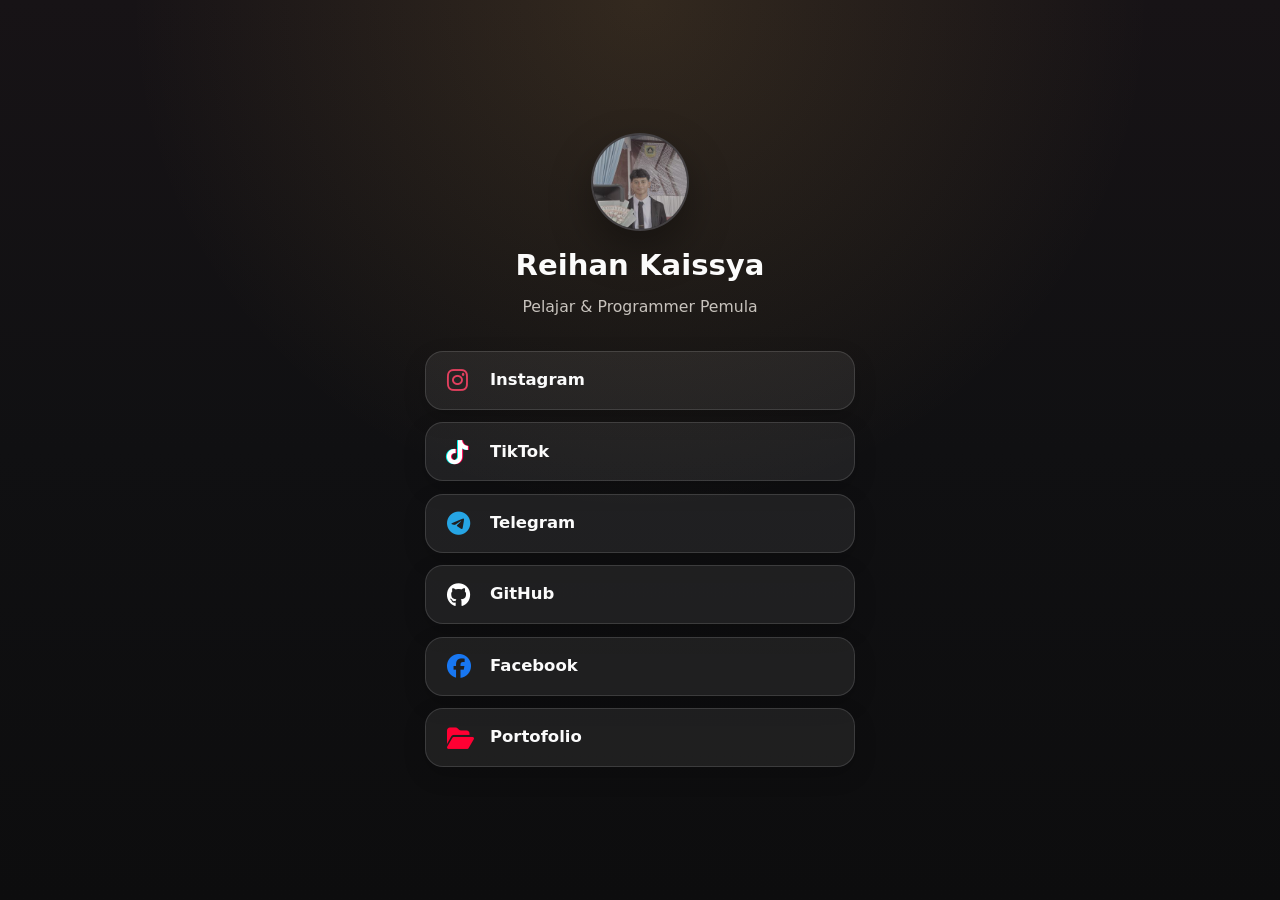
<file: index.html>
<!DOCTYPE html>
<html lang="id">
<head>
  <meta charset="UTF-8">
  <meta name="viewport" content="width=device-width, initial-scale=1.0, viewport-fit=cover">
  <meta name="description" content="Link resmi Reihan Kaissya untuk Instagram, TikTok, Telegram, GitHub, dan kanal lainnya.">
  <meta name="referrer" content="strict-origin-when-cross-origin">
  <meta
    http-equiv="Content-Security-Policy"
    content="default-src 'self'; base-uri 'self'; object-src 'none'; img-src 'self' data:; style-src 'self' https://cdnjs.cloudflare.com; font-src https://cdnjs.cloudflare.com; script-src 'self'; upgrade-insecure-requests"
  >
<title>Reihan Kaissya | Link-in-Bio</title>
  <link rel="stylesheet" href="https://cdnjs.cloudflare.com/ajax/libs/font-awesome/6.5.1/css/all.min.css">
  <link rel="stylesheet" href="style.css">
  <meta property="og:title" content="Reihan Kaissya | Link-in-Bio">
  <meta property="og:description" content="Pelajar & Programmer Pemula">
  <meta property="og:image" content="https://reyyksy.github.io/reyy-landingpage/images/foto-profil-256.jpg">
</head>
<body>
  <main class="container">
    <section class="profile" aria-labelledby="profile-name">
      <img
        class="avatar"
        src="images/foto-profil-256.jpg"
        alt="Foto profil Reihan Kaissya"
        width="96"
        height="96"
        loading="eager"
        decoding="async"
      >
      <h1 class="name" id="profile-name">Reihan Kaissya</h1>
      <p class="bio">Pelajar & Programmer Pemula</p>
    </section>

    <nav class="links-container" aria-label="Tautan utama">
      <a class="link-btn" href="https://instagram.com/reihan_ksy" target="_blank" rel="noopener noreferrer" data-platform="ig" aria-label="Buka Instagram Reihan Kaissya">
        <span class="link-icon" aria-hidden="true">
          <i class="fa-brands fa-instagram"></i>
        </span>
        <span class="link-text">Instagram</span>
      </a>

      <a class="link-btn" href="https://tiktok.com/@reihankaissya" target="_blank" rel="noopener noreferrer" data-platform="tt" aria-label="Buka TikTok Reihan Kaissya">
        <span class="link-icon" aria-hidden="true">
          <i class="fa-brands fa-tiktok"></i>
        </span>
        <span class="link-text">TikTok</span>
      </a>

      <a class="link-btn" href="https://t.me/reihanksy" target="_blank" rel="noopener noreferrer" data-platform="tg" aria-label="Buka Telegram Reihan Kaissya">
        <span class="link-icon" aria-hidden="true">
          <i class="fa-brands fa-telegram"></i>
        </span>
        <span class="link-text">Telegram</span>
      </a>

      <a class="link-btn" href="https://github.com/reyyksy" target="_blank" rel="noopener noreferrer" data-platform="gh" aria-label="Buka GitHub Reihan Kaissya">
        <span class="link-icon" aria-hidden="true">
          <i class="fa-brands fa-github"></i>
        </span>
        <span class="link-text">GitHub</span>
      </a>

      <a class="link-btn" href="https://www.facebook.com/share/18TfydJt4n/" target="_blank" rel="noopener noreferrer" data-platform="fb" aria-label="Buka facebook Reihan Kaissya">
        <span class="link-icon" aria-hidden="true">
          <i class="fa-brands fa-facebook"></i>
        </span>
        <span class="link-text">Facebook</span>
      </a>

      <a class="link-btn" href="https://reihanksy.pages.dev/" target="_blank" rel="noopener noreferrer" data-platform="yt" aria-label="Buka YouTube Reihan Kaissya">
        <span class="link-icon" aria-hidden="true">
          <i class="fa-solid fa-folder-open"></i>
        </span>
        <span class="link-text">Portofolio</span>
      </a>
    </nav>
  </main>
</body>
</html>
</file>
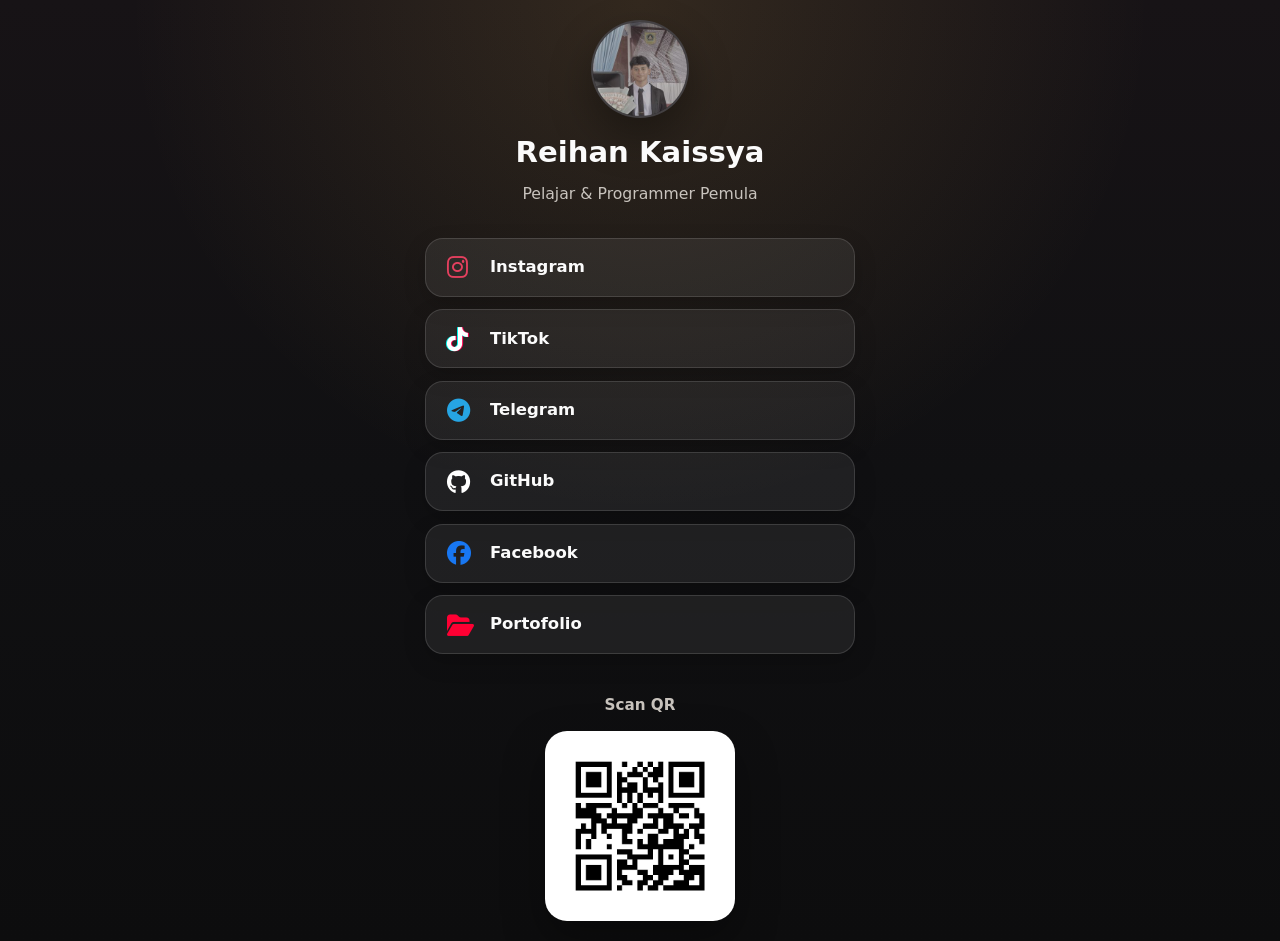
<file: desktop/index.html>
<!DOCTYPE html>
<html lang="id">
<head>
  <meta charset="UTF-8">
  <meta name="viewport" content="width=device-width, initial-scale=1.0, viewport-fit=cover">
  <meta name="description" content="Link resmi Reihan Kaissya untuk Instagram, TikTok, Telegram, GitHub, dan kanal lainnya.">
  <meta name="referrer" content="strict-origin-when-cross-origin">
  <meta
    http-equiv="Content-Security-Policy"
    content="default-src 'self'; base-uri 'self'; object-src 'none'; img-src 'self' data:; style-src 'self' https://cdnjs.cloudflare.com; font-src https://cdnjs.cloudflare.com; script-src 'self'; upgrade-insecure-requests"
  >
<title>Reihan Kaissya | Link-in-Bio</title>
  <link rel="stylesheet" href="https://cdnjs.cloudflare.com/ajax/libs/font-awesome/6.5.1/css/all.min.css">
  <link rel="stylesheet" href="style.css">
  <meta property="og:title" content="Reihan Kaissya | Link-in-Bio">
  <meta property="og:description" content="Pelajar & Programmer Pemula">
  <meta property="og:image" content="https://reyyksy.github.io/reyy-landingpage/images/foto-profil-256.jpg">
</head>
<body>
  <main class="container">
    <section class="profile" aria-labelledby="profile-name">
      <img
        class="avatar"
        src="../images/foto-profil-256.jpg"
        alt="Foto profil Reihan Kaissya"
        width="96"
        height="96"
        loading="eager"
        decoding="async"
      >
      <h1 class="name" id="profile-name">Reihan Kaissya</h1>
      <p class="bio">Pelajar & Programmer Pemula</p>
    </section>

    <nav class="links-container" aria-label="Tautan utama">
      <a class="link-btn" href="https://instagram.com/reihan_ksy" target="_blank" rel="noopener noreferrer" data-platform="ig" aria-label="Buka Instagram Reihan Kaissya">
        <span class="link-icon" aria-hidden="true">
          <i class="fa-brands fa-instagram"></i>
        </span>
        <span class="link-text">Instagram</span>
      </a>

      <a class="link-btn" href="https://tiktok.com/@reihankaissya" target="_blank" rel="noopener noreferrer" data-platform="tt" aria-label="Buka TikTok Reihan Kaissya">
        <span class="link-icon" aria-hidden="true">
          <i class="fa-brands fa-tiktok"></i>
        </span>
        <span class="link-text">TikTok</span>
      </a>

      <a class="link-btn" href="https://t.me/reihanksy" target="_blank" rel="noopener noreferrer" data-platform="tg" aria-label="Buka Telegram Reihan Kaissya">
        <span class="link-icon" aria-hidden="true">
          <i class="fa-brands fa-telegram"></i>
        </span>
        <span class="link-text">Telegram</span>
      </a>

      <a class="link-btn" href="https://github.com/reyyksy" target="_blank" rel="noopener noreferrer" data-platform="gh" aria-label="Buka GitHub Reihan Kaissya">
        <span class="link-icon" aria-hidden="true">
          <i class="fa-brands fa-github"></i>
        </span>
        <span class="link-text">GitHub</span>
      </a>

      <a class="link-btn" href="https://www.facebook.com/share/18TfydJt4n/" target="_blank" rel="noopener noreferrer" data-platform="fb" aria-label="Buka facebook Reihan Kaissya">
        <span class="link-icon" aria-hidden="true">
          <i class="fa-brands fa-facebook"></i>
        </span>
        <span class="link-text">Facebook</span>
      </a>

      <a class="link-btn" href="https://reyyksy.github.io/porto" target="_blank" rel="noopener noreferrer" data-platform="yt" aria-label="Buka YouTube Reihan Kaissya">
        <span class="link-icon" aria-hidden="true">
          <i class="fa-solid fa-folder-open"></i>
        </span>
        <span class="link-text">Portofolio</span>
      </a>
    </nav>

<section class="qr-section" aria-labelledby="scan-qr">
    <h2 id="scan-qr" class="qr-title">Scan QR</h2>

    <img
        src="../images/qr.jpg"
        alt="QR Code Website Reihan Kaissya"
        class="qr-image"
        loading="lazy"
        decoding="async"
        width="190"
        height="190"
    >
</section>

  </main>
</body>
</html>
</file>
<file: style.css>
*,
*::before,
*::after {
  box-sizing: border-box;
}

:root {
  color-scheme: dark;
  --bg: #101012;
  --surface: rgba(255, 255, 255, 0.07);
  --surface-hover: rgba(255, 255, 255, 0.12);
  --text-primary: #fbfbfb;
  --text-secondary: #c8c3bd;
  --border: rgba(255, 255, 255, 0.13);
  --border-strong: rgba(255, 255, 255, 0.28);
  --focus: #f2bd5b;
  --shadow: 0 18px 42px rgba(0, 0, 0, 0.34);
  --radius: 18px;
  --font-stack: "Plus Jakarta Sans", "Nunito Sans", Inter, "Segoe UI", ui-sans-serif, system-ui, sans-serif;
}

html {
  font-size: 16px;
  -webkit-font-smoothing: antialiased;
  -moz-osx-font-smoothing: grayscale;
}

body {
  min-height: 100vh;
  margin: 0;
  display: grid;
  place-items: center;
  padding: max(1.25rem, env(safe-area-inset-top)) max(1rem, env(safe-area-inset-right)) max(1.25rem, env(safe-area-inset-bottom)) max(1rem, env(safe-area-inset-left));
  background:
    radial-gradient(circle at 50% 0%, rgba(242, 189, 91, 0.13), transparent 32rem),
    linear-gradient(180deg, #171316 0%, var(--bg) 50%, #0d0d0e 100%);
  color: var(--text-primary);
  font-family: var(--font-stack);
  line-height: 1.5;
}

a {
  color: inherit;
}

.container {
  width: min(100%, 430px);
  display: flex;
  flex-direction: column;
  align-items: stretch;
  gap: 2rem;
}

.profile {
  display: flex;
  flex-direction: column;
  align-items: center;
  gap: 0.5rem;
  text-align: center;
}

.avatar {
  width: 98px;
  height: 98px;
  border-radius: 50%;
  object-fit: cover;
  object-position: center;
  border: 2px solid rgba(255, 255, 255, 0.14);
  background: #242123;
  box-shadow: var(--shadow);
  transition: transform 0.3s ease, box-shadow 0.3s ease;
}

.avatar:hover {
  transform: scale(1.05);
  box-shadow: 0 20px 50px rgba(242, 189, 91, 0.2);
}

.name {
  margin: 0.3rem 0 0;
  color: var(--text-primary);
  font-size: 1.82rem;
  font-weight: 650;
  letter-spacing: 0;
}

.bio {
  margin: 0;
  color: var(--text-secondary);
  font-size: 0.98rem;
  font-weight: 400;
}

.links-container {
  display: flex;
  flex-direction: column;
  gap: 0.78rem;
}

.link-btn {
  min-height: 58px;
  display: grid;
  grid-template-columns: 32px minmax(0, 1fr);
  align-items: center;
  gap: 0.95rem;
  padding: 0.78rem 1.05rem;
  border: 1px solid var(--border);
  border-radius: var(--radius);
  background: var(--surface);
  box-shadow: 0 8px 22px rgba(0, 0, 0, 0.18);
  color: var(--text-primary);
  text-decoration: none;
  opacity: 1;
  transform: translateY(0);
  transition:
    background-color 180ms ease,
    border-color 180ms ease,
    box-shadow 180ms ease,
    transform 180ms ease;
}

.link-btn {
  animation: fadeInUp 520ms cubic-bezier(0.16, 1, 0.3, 1) both;
}

.link-btn:nth-child(2) {
  animation-delay: 90ms;
}

.link-btn:nth-child(3) {
  animation-delay: 180ms;
}

.link-btn:nth-child(4) {
  animation-delay: 270ms;
}

.link-btn:nth-child(5) {
  animation-delay: 360ms;
}

.link-btn:nth-child(6) {
  animation-delay: 450ms;
}

.link-btn:nth-child(7) {
  animation-delay: 540ms;
}

.link-btn:nth-child(8) {
  animation-delay: 630ms;
}

.link-btn:hover {
  background: var(--surface-hover);
  border-color: var(--border-strong);
  box-shadow: 0 14px 30px rgba(0, 0, 0, 0.3);
  transform: translateY(-2px);
}

.link-btn:active {
  transform: translateY(0);
}

.link-btn:focus-visible {
  outline: 3px solid var(--focus);
  outline-offset: 4px;
}

.link-icon {
  width: 32px;
  height: 32px;
  display: inline-grid;
  place-items: center;
  color: #ffffff;
}

.link-icon :is(svg, i) {
  width: 24px;
  height: 24px;
  display: block;
  fill: currentColor;
}

.link-icon i {
  font-size: 24px;
  line-height: 1;
}

.link-text {
  min-width: 0;
  overflow-wrap: anywhere;
  font-size: 1.03rem;
  font-weight: 600;
}

.link-btn[data-platform="ig"] .link-icon {
  color: #e4405f;
}

.link-btn[data-platform="tt"] .link-icon {
  color: #ffffff;
  filter: drop-shadow(-1px 0 0 #00f2ea) drop-shadow(1px 0 0 #ff0050);
}

.link-btn[data-platform="tg"] .link-icon {
  color: #26a5e4;
}

.link-btn[data-platform="gh"] .link-icon {
  color: #ffffff;
}

.link-btn[data-platform="fb"] .link-icon {
  color: #1877f2;
}

.link-btn[data-platform="yt"] .link-icon {
  color: #ff0033;
}

.noscript-message {
  max-width: 430px;
  margin: 1rem auto 0;
  color: var(--text-secondary);
  font: 0.875rem var(--font-stack);
  text-align: center;
}

@keyframes fadeInUp {
  from {
    opacity: 0;
    transform: translateY(12px);
  }
}

@media (max-width: 480px) {
  .container {
    gap: 2rem;
  }

  .name {
    font-size: 1.6rem;
  }

  .link-btn {
    grid-template-columns: 30px minmax(0, 1fr);
    min-height: 56px;
    padding: 0.72rem 0.9rem;
  }

  .link-icon {
    width: 30px;
    height: 30px;
  }

  .link-icon :is(svg, i) {
    width: 23px;
    height: 23px;
  }

  .link-icon i {
    font-size: 23px;
  }
}

@media (prefers-reduced-motion: reduce) {
  *,
  *::before,
  *::after {
    scroll-behavior: auto !important;
    transition-duration: 0.01ms !important;
    animation-duration: 0.01ms !important;
    animation-iteration-count: 1 !important;
  }
}
</file>
<file: desktop/style.css>
*,
*::before,
*::after {
  box-sizing: border-box;
}

:root {
  color-scheme: dark;
  --bg: #101012;
  --surface: rgba(255, 255, 255, 0.07);
  --surface-hover: rgba(255, 255, 255, 0.12);
  --text-primary: #fbfbfb;
  --text-secondary: #c8c3bd;
  --border: rgba(255, 255, 255, 0.13);
  --border-strong: rgba(255, 255, 255, 0.28);
  --focus: #f2bd5b;
  --shadow: 0 18px 42px rgba(0, 0, 0, 0.34);
  --radius: 18px;
  --font-stack: "Plus Jakarta Sans", "Nunito Sans", Inter, "Segoe UI", ui-sans-serif, system-ui, sans-serif;
}

html {
  font-size: 16px;
  -webkit-font-smoothing: antialiased;
  -moz-osx-font-smoothing: grayscale;
}

body {
  min-height: 100vh;
  margin: 0;
  display: grid;
  place-items: center;
  padding: max(1.25rem, env(safe-area-inset-top)) max(1rem, env(safe-area-inset-right)) max(1.25rem, env(safe-area-inset-bottom)) max(1rem, env(safe-area-inset-left));
  background:
    radial-gradient(circle at 50% 0%, rgba(242, 189, 91, 0.13), transparent 32rem),
    linear-gradient(180deg, #171316 0%, var(--bg) 50%, #0d0d0e 100%);
  color: var(--text-primary);
  font-family: var(--font-stack);
  line-height: 1.5;
}

a {
  color: inherit;
}

.container {
  width: min(100%, 430px);
  display: flex;
  flex-direction: column;
  align-items: stretch;
  gap: 2rem;
}

.profile {
  display: flex;
  flex-direction: column;
  align-items: center;
  gap: 0.5rem;
  text-align: center;
}

.avatar {
  width: 98px;
  height: 98px;
  border-radius: 50%;
  object-fit: cover;
  object-position: center;
  border: 2px solid rgba(255, 255, 255, 0.14);
  background: #242123;
  box-shadow: var(--shadow);
  transition: transform 0.3s ease, box-shadow 0.3s ease;
}

.avatar:hover {
  transform: scale(1.05);
  box-shadow: 0 20px 50px rgba(242, 189, 91, 0.2);
}

.name {
  margin: 0.3rem 0 0;
  color: var(--text-primary);
  font-size: 1.82rem;
  font-weight: 650;
  letter-spacing: 0;
}

.bio {
  margin: 0;
  color: var(--text-secondary);
  font-size: 0.98rem;
  font-weight: 400;
}

.links-container {
  display: flex;
  flex-direction: column;
  gap: 0.78rem;
}

.link-btn {
  min-height: 58px;
  display: grid;
  grid-template-columns: 32px minmax(0, 1fr);
  align-items: center;
  gap: 0.95rem;
  padding: 0.78rem 1.05rem;
  border: 1px solid var(--border);
  border-radius: var(--radius);
  background: var(--surface);
  box-shadow: 0 8px 22px rgba(0, 0, 0, 0.18);
  color: var(--text-primary);
  text-decoration: none;
  opacity: 1;
  transform: translateY(0);
  transition:
    background-color 180ms ease,
    border-color 180ms ease,
    box-shadow 180ms ease,
    transform 180ms ease;
}

.link-btn {
  animation: fadeInUp 520ms cubic-bezier(0.16, 1, 0.3, 1) both;
}

.link-btn:nth-child(2) {
  animation-delay: 90ms;
}

.link-btn:nth-child(3) {
  animation-delay: 180ms;
}

.link-btn:nth-child(4) {
  animation-delay: 270ms;
}

.link-btn:nth-child(5) {
  animation-delay: 360ms;
}

.link-btn:nth-child(6) {
  animation-delay: 450ms;
}

.link-btn:nth-child(7) {
  animation-delay: 540ms;
}

.link-btn:nth-child(8) {
  animation-delay: 630ms;
}

.link-btn:hover {
  background: var(--surface-hover);
  border-color: var(--border-strong);
  box-shadow: 0 14px 30px rgba(0, 0, 0, 0.3);
  transform: translateY(-2px);
}

.link-btn:active {
  transform: translateY(0);
}

.link-btn:focus-visible {
  outline: 3px solid var(--focus);
  outline-offset: 4px;
}

.link-icon {
  width: 32px;
  height: 32px;
  display: inline-grid;
  place-items: center;
  color: #ffffff;
}

.link-icon :is(svg, i) {
  width: 24px;
  height: 24px;
  display: block;
  fill: currentColor;
}

.link-icon i {
  font-size: 24px;
  line-height: 1;
}

.link-text {
  min-width: 0;
  overflow-wrap: anywhere;
  font-size: 1.03rem;
  font-weight: 600;
}

.link-btn[data-platform="ig"] .link-icon {
  color: #e4405f;
}

.link-btn[data-platform="tt"] .link-icon {
  color: #ffffff;
  filter: drop-shadow(-1px 0 0 #00f2ea) drop-shadow(1px 0 0 #ff0050);
}

.link-btn[data-platform="tg"] .link-icon {
  color: #26a5e4;
}

.link-btn[data-platform="gh"] .link-icon {
  color: #ffffff;
}

.link-btn[data-platform="fb"] .link-icon {
  color: #1877f2;
}

.link-btn[data-platform="yt"] .link-icon {
  color: #ff0033;
}

.noscript-message {
  max-width: 430px;
  margin: 1rem auto 0;
  color: var(--text-secondary);
  font: 0.875rem var(--font-stack);
  text-align: center;
}

@keyframes fadeInUp {
  from {
    opacity: 0;
    transform: translateY(12px);
  }
}

@media (max-width: 480px) {
  .container {
    gap: 2rem;
  }

  .name {
    font-size: 1.6rem;
  }

  .link-btn {
    grid-template-columns: 30px minmax(0, 1fr);
    min-height: 56px;
    padding: 0.72rem 0.9rem;
  }

  .link-icon {
    width: 30px;
    height: 30px;
  }

  .link-icon :is(svg, i) {
    width: 23px;
    height: 23px;
  }

  .link-icon i {
    font-size: 23px;
  }
}

@media (prefers-reduced-motion: reduce) {
  *,
  *::before,
  *::after {
    scroll-behavior: auto !important;
    transition-duration: 0.01ms !important;
    animation-duration: 0.01ms !important;
    animation-iteration-count: 1 !important;
  }
}

.qr-section {
    display: flex;
    flex-direction: column;
    align-items: center;
    gap: 0.9rem;
    margin-top: .5rem;
}

.qr-title {
    margin: 0;
    font-size: .95rem;
    font-weight: 600;
    color: var(--text-secondary);
}

.qr-image {
    width: 190px;
    max-width: 100%;
    border-radius: 22px;
    background: #fff;
    padding: 10px;
    box-shadow: var(--shadow);
    transition: transform .2s ease;
}

.qr-image:hover {
    transform: scale(1.03);
}
</file>
